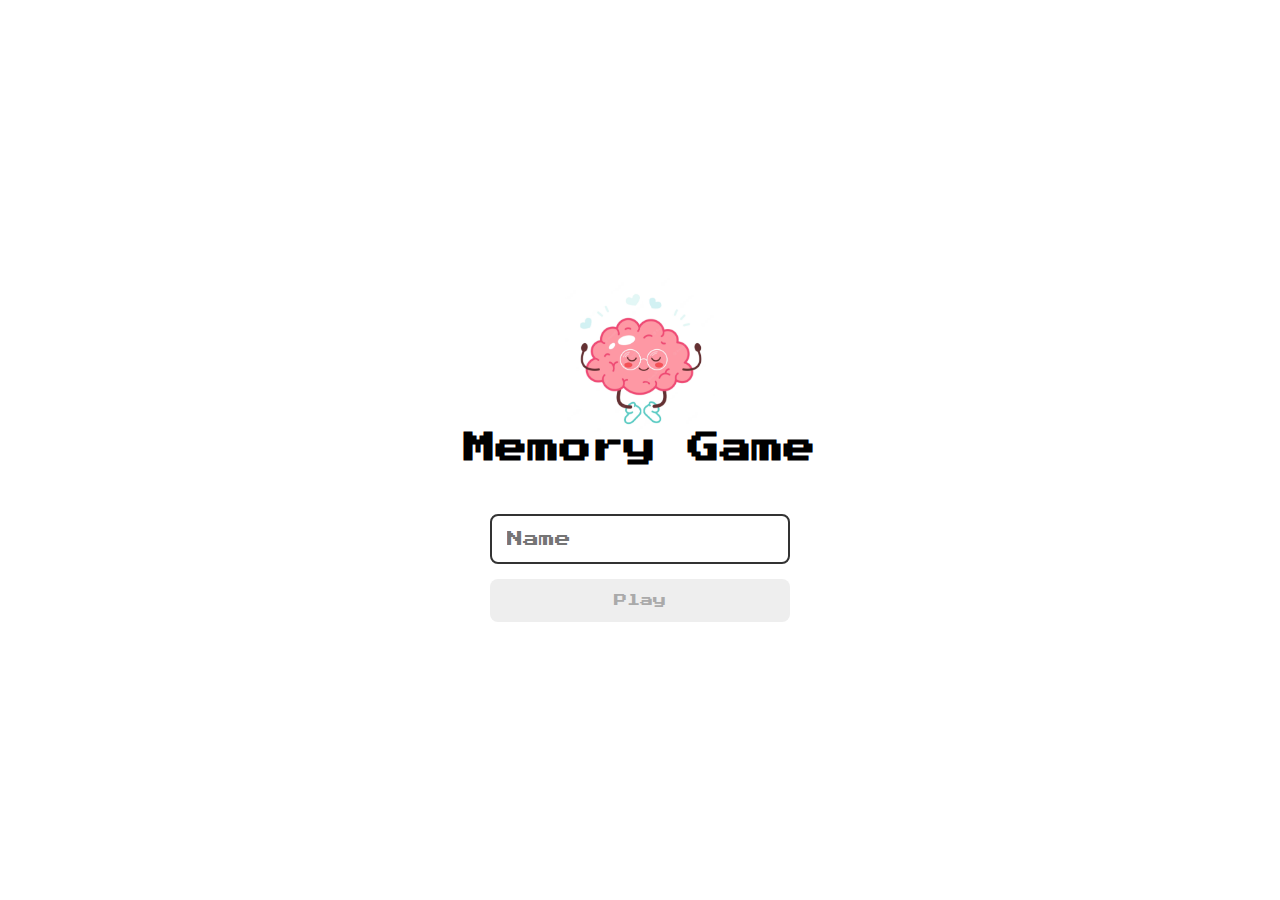
<file: index.html>
<!DOCTYPE html>
<html lang="pt-br">
<head>
    <meta charset="UTF-8">
    <meta name="viewport" content="width=device-width, initial-scale=1.0">
    <title>Memory Game / Login</title>
    <link rel="stylesheet" href="./css/style.css">
    <link rel="stylesheet" href="./css/login.css">
    <script defer src="./js/login.js"></script>
</head>
<body>
    <form class="loginForm">
        <div class="loginHeader">
            <img src="./img/Celebro.PNG" alt="celebro icon">
            <h1>Memory Game</h1>
        </div>
    <input type="text" placeholder="Name" class="loginInput">
        <button type="submit" class="loginButton" disabled>Play</button>
    </form>

    
</body>
</html>
</file>
<file: css/style.css>
@import url('https://fonts.googleapis.com/css2?family=Poppins:wght@400;500&family=Press+Start+2P&display=swap');

*{
   margin: 0;
   padding: 0;
   box-sizing: border-box;
   list-style: none;
   border: none;
   font-family: 'Press Start 2P', cursive;
}
</file>
<file: css/login.css>
.loginForm{
    display: flex;
    align-items: center;
    flex-direction: column;
    height: 100vh;
    justify-content: center;
}
.loginHeader{
    display: flex;
    align-items: center;
    flex-direction: column;
    justify-content: center;
    margin-bottom: 50px;
}

.loginHeader img {
    width: 150px;
}

.loginInput{
    border:  2px solid #333;
    border-radius: 8px;
    color: #333;
    font-size: 1rem;
    margin-bottom: 15px;
    width: 100%;
    max-width: 300px;
    outline: none;
    padding: 15px;
}

.loginButton{
    background-color: #ee665c;
    padding: 15px;
    border-radius: 8px;
    color: white;
    cursor: pointer;
    width: 100%;
    max-width: 300px;
}
.loginButton:disabled{
    background: #eee;
    color: #aaa;
    cursor: auto;
}
</file>
